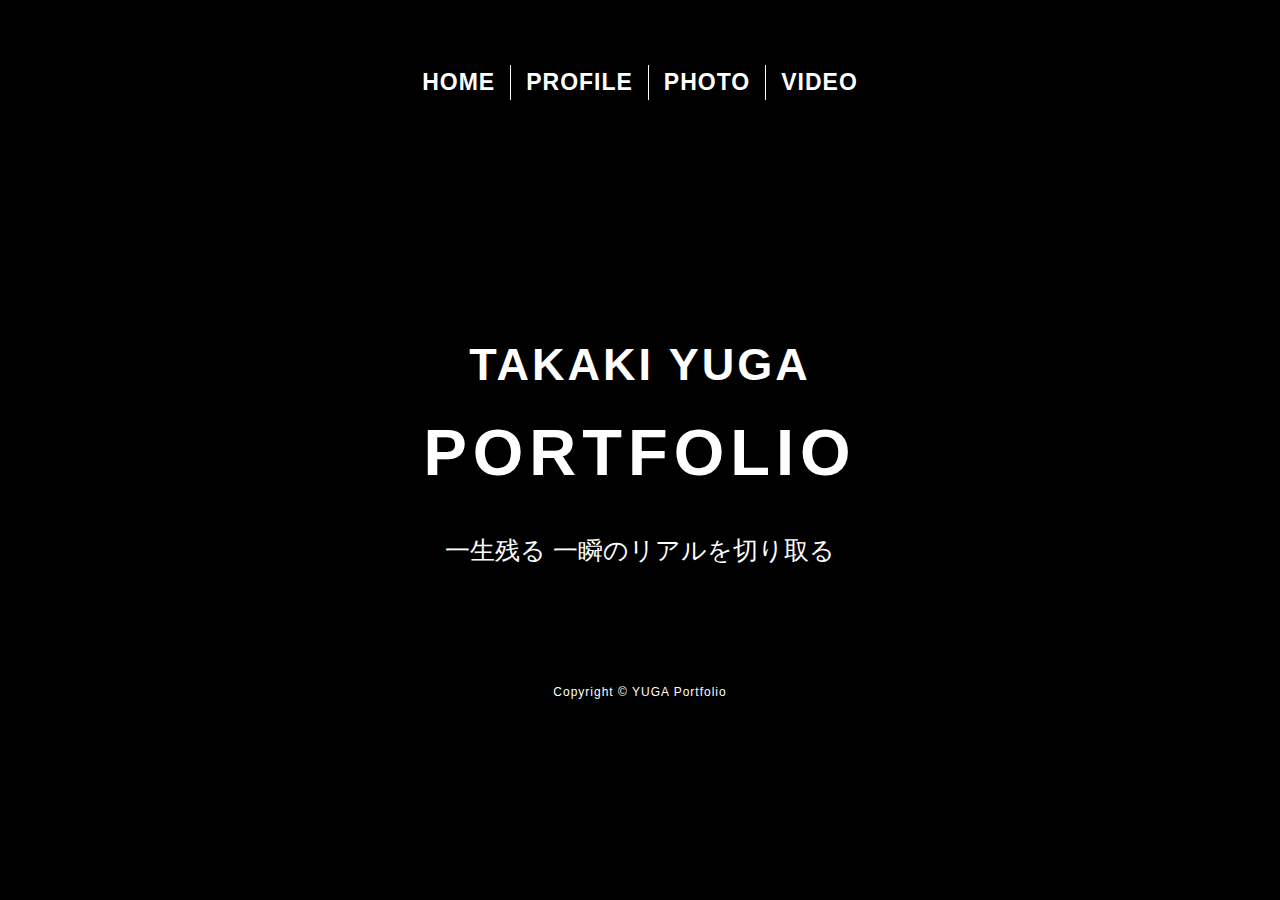
<file: index.html>
<!DOCTYPE html>
<html lang="ja">
  <head>
    <meta charset="UTF-8" />
    <meta name="viewport" content="width=device-width, initial-scale=1.0" />
    <title>Portfolio | HOME</title>
    <link rel="stylesheet" href="style.css" />
  </head>

  <body>
    <header>
      <nav class="nav_list">
        <ul>
          <li class="nav_item"><a href="index.html">HOME</a></li>
          <li class="nav_item"><a href="profile.html">PROFILE</a></li>
          <li class="nav_item"><a href="photo.html">PHOTO</a></li>
          <li class="nav_item"><a href="video.html">VIDEO</a></li>
        </ul>
      </nav>
    </header>
    <main>
      <div class="name">
        <h1>
        <span>TAKAKI YUGA   <br /></span>
          PORTFOLIO <br />
        </h1>
        <p>一生残る 一瞬のリアルを切り取る</p>
      </div>
    </main>
    <footer>
      <p>Copyright © YUGA Portfolio</p>
    </footer>
  </body>
</html>
</file>
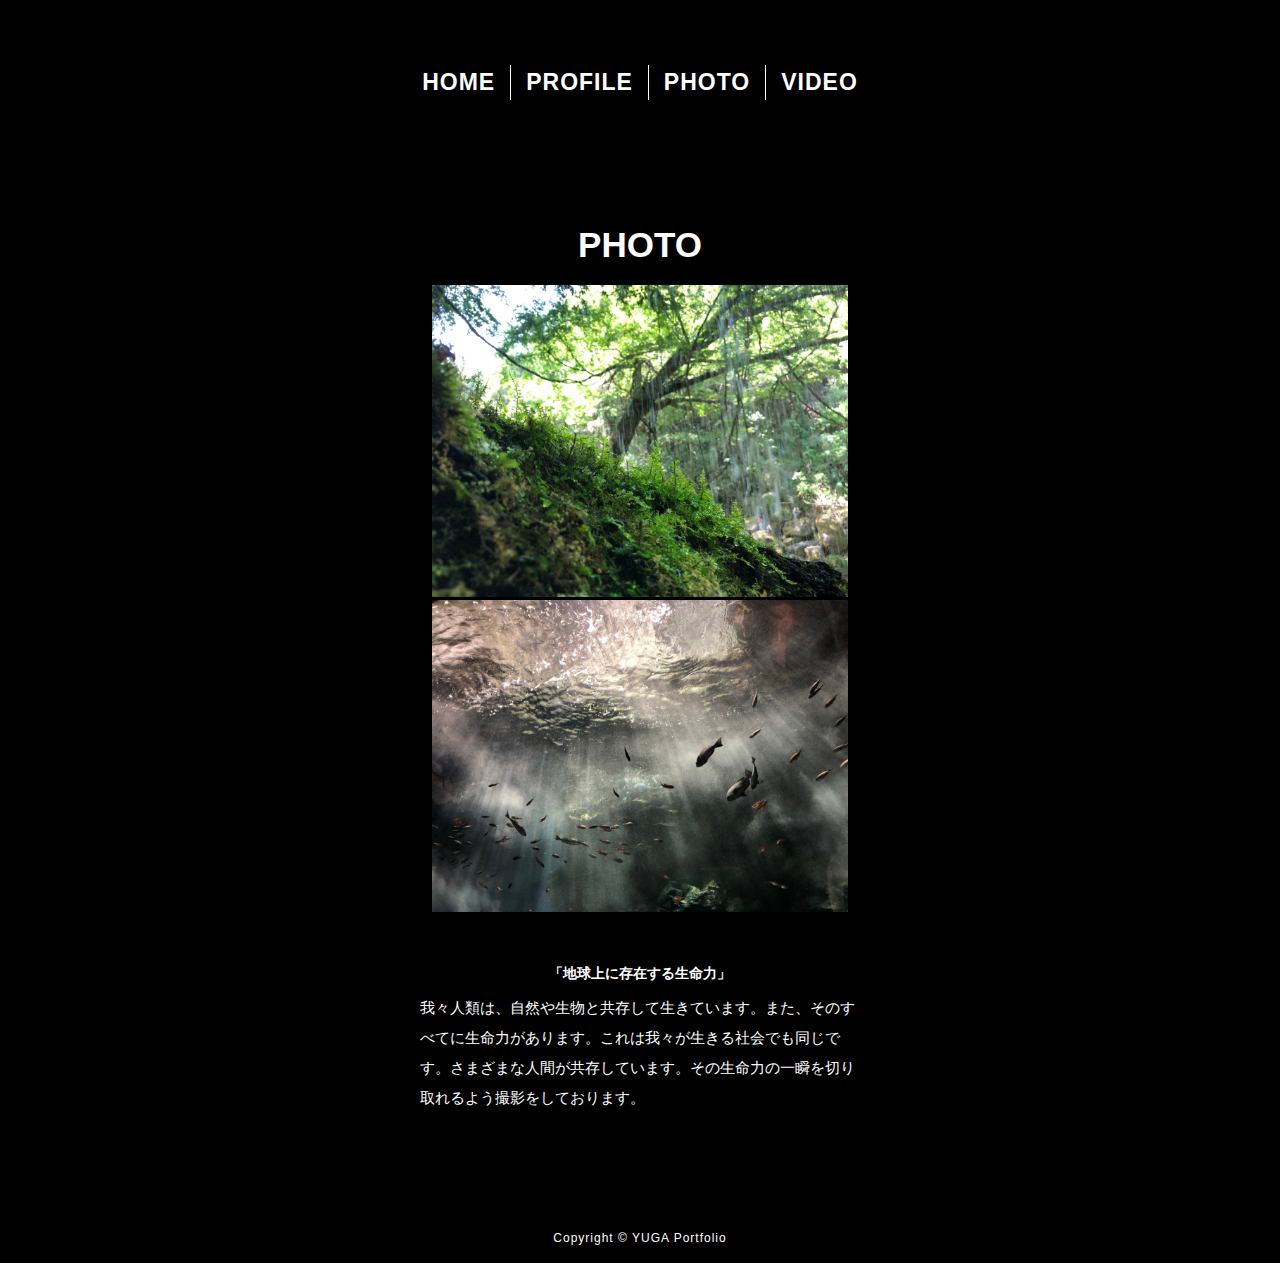
<file: photo.html>
<!DOCTYPE html>
<html lang="ja">
  <head>
    <meta charset="UTF-8" />
    <meta name="viewport" content="width=device-width, initial-scale=1.0" />
    <title>Portfolio | PHOTO</title>
    <link rel="stylesheet" href="style.css" />
  </head>

  <body>
    <header>
      <nav class="nav_list">
        <ul>
          <li class="nav_item"><a href="index.html">HOME</a></li>
          <li class="nav_item"><a href="profile.html">PROFILE</a></li>
          <li class="nav_item"><a href="photo.html">PHOTO</a></li>
          <li class="nav_item"><a href="video.html">VIDEO</a></li>
        </ul>
      </nav>
    </header>
    <section class="photo">
      <h1>PHOTO</h1>
      <img src="photo4.jpg" alt="" />
      <img src="photo5.jpg" alt="" />
      <h2>「地球上に存在する生命力」</h2>
      <p>
        我々人類は、自然や生物と共存して生きています。また、そのすべてに生命力があります。これは我々が生きる社会でも同じです。さまざまな人間が共存しています。その生命力の一瞬を切り取れるよう撮影をしております。
      </p>
    </section>
    <footer>
      <p>Copyright © YUGA Portfolio</p>
    </footer>
  </body>
</html>
</file>
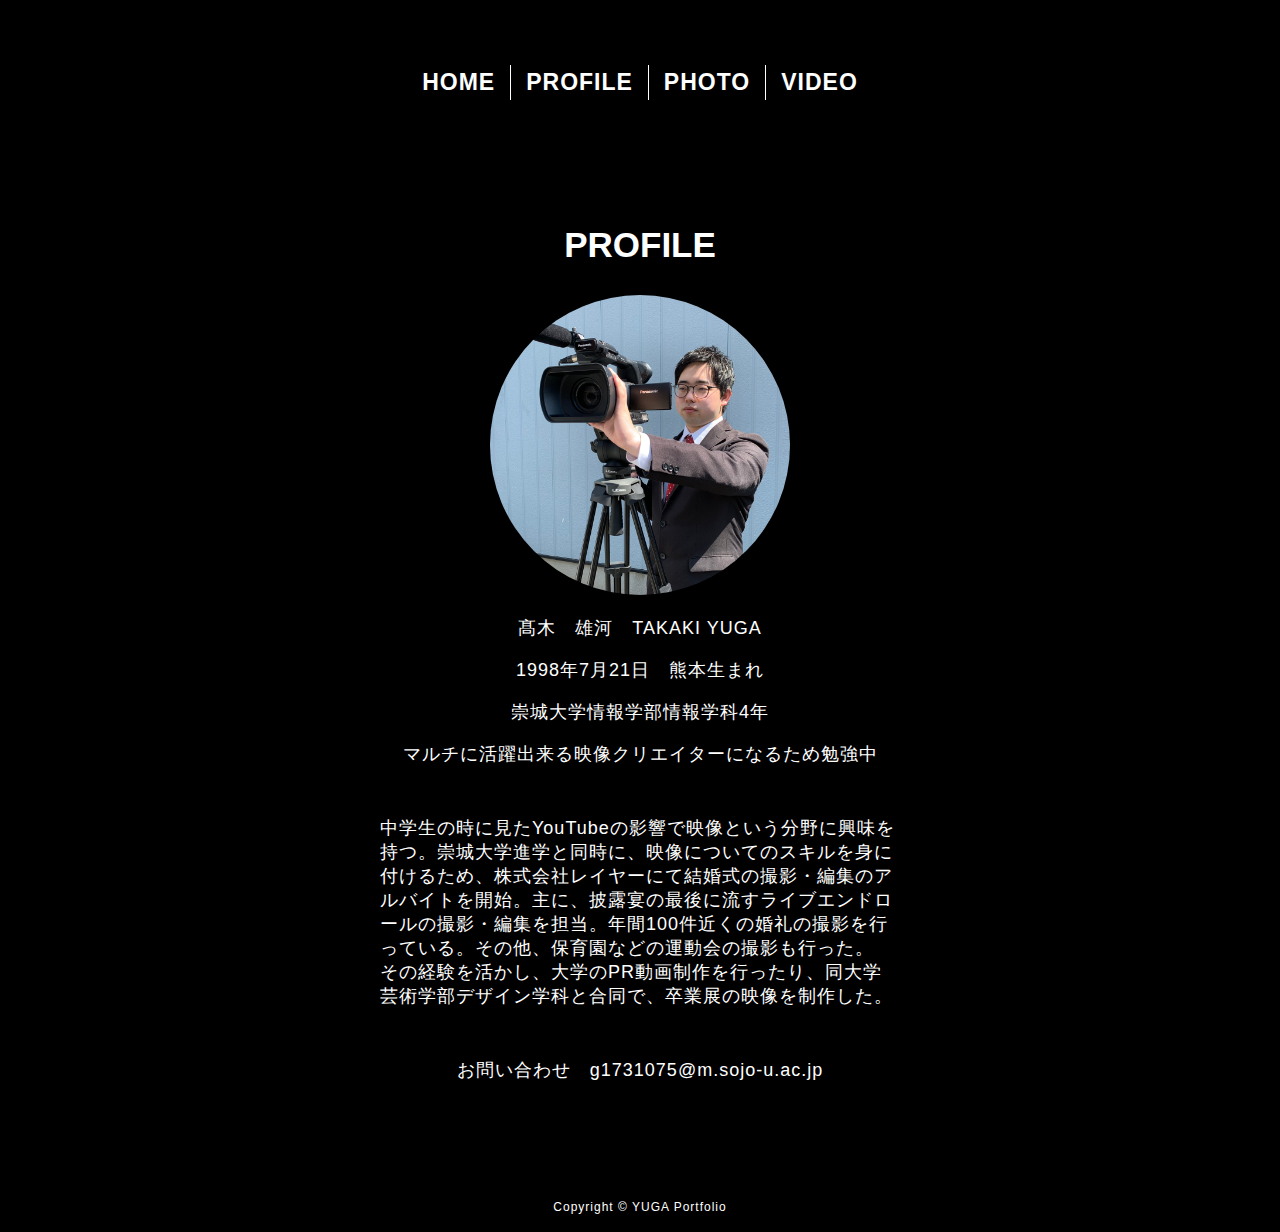
<file: profile.html>
<!DOCTYPE html>
<html lang="ja">
  <head>
    <meta charset="UTF-8" />
    <meta name="viewport" content="width=device-width, initial-scale=1.0" />
    <title>Portfolio | PROFILE</title>
    <link rel="stylesheet" href="style.css" />
  </head>

  <body>
    <header>
      <nav class="nav_list">
        <ul>
          <li class="nav_item"><a href="index.html">HOME</a></li>
          <li class="nav_item"><a href="profile.html">PROFILE</a></li>
          <li class="nav_item"><a href="photo.html">PHOTO</a></li>
          <li class="nav_item"><a href="video.html">VIDEO</a></li>
        </ul>
      </nav>
    </header>
    <section class="profile">
      <h1>PROFILE</h1>
      <img src="image02.jpg" alt="" />
      <p>髙木　雄河　TAKAKI YUGA</p>
      <p>1998年7月21日　熊本生まれ</p>
      <p>崇城大学情報学部情報学科4年</p>
      <p>マルチに活躍出来る映像クリエイターになるため勉強中</p>
      <br />
      <p>
        <span>
          中学生の時に見たYouTubeの影響で映像という分野に興味を持つ。崇城大学進学と同時に、映像についてのスキルを身に付けるため、株式会社レイヤーにて結婚式の撮影・編集のアルバイトを開始。主に、披露宴の最後に流すライブエンドロールの撮影・編集を担当。年間100件近くの婚礼の撮影を行っている。その他、保育園などの運動会の撮影も行った。<br />
          その経験を活かし、大学のPR動画制作を行ったり、同大学芸術学部デザイン学科と合同で、卒業展の映像を制作した。</span
        >
      </p>
      <br />
      <p>お問い合わせ　g1731075@m.sojo-u.ac.jp</p>
    </section>
    <footer>
      <p>Copyright © YUGA Portfolio</p>
    </footer>
  </body>
</html>
</file>
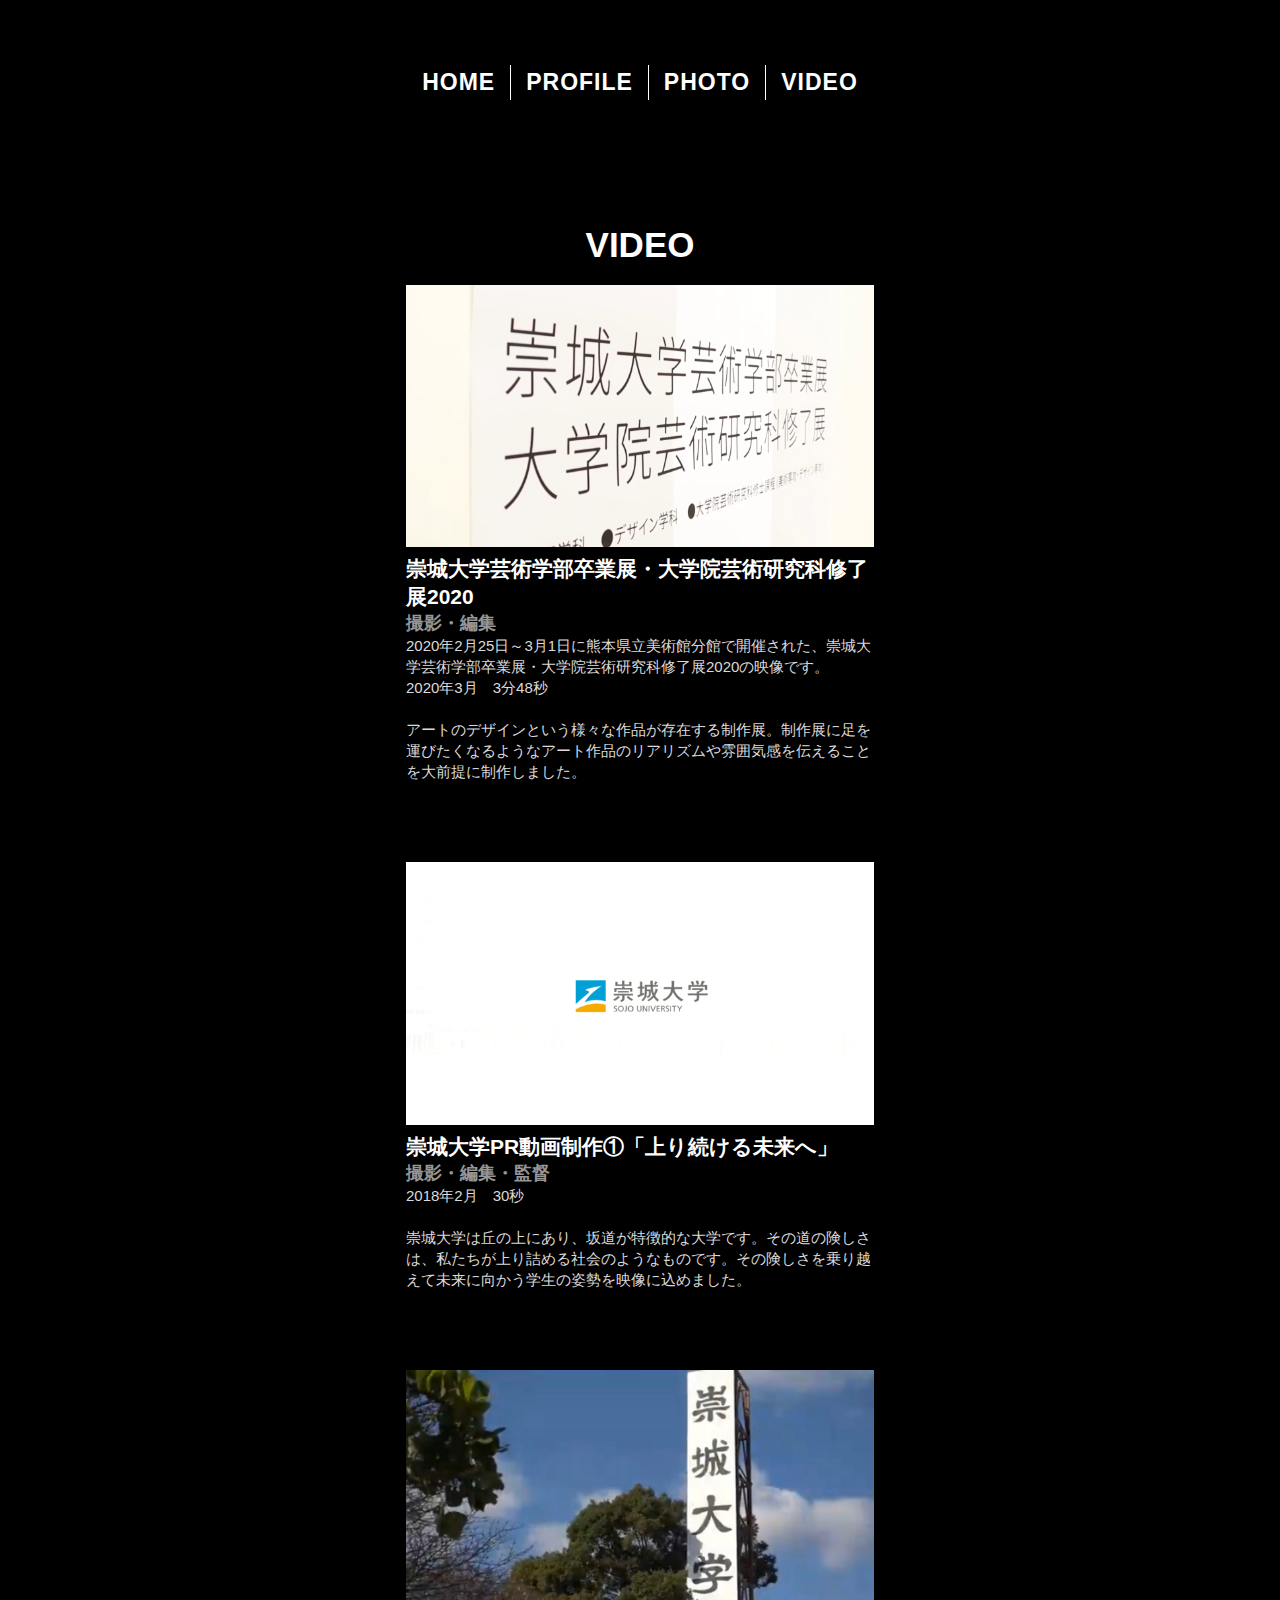
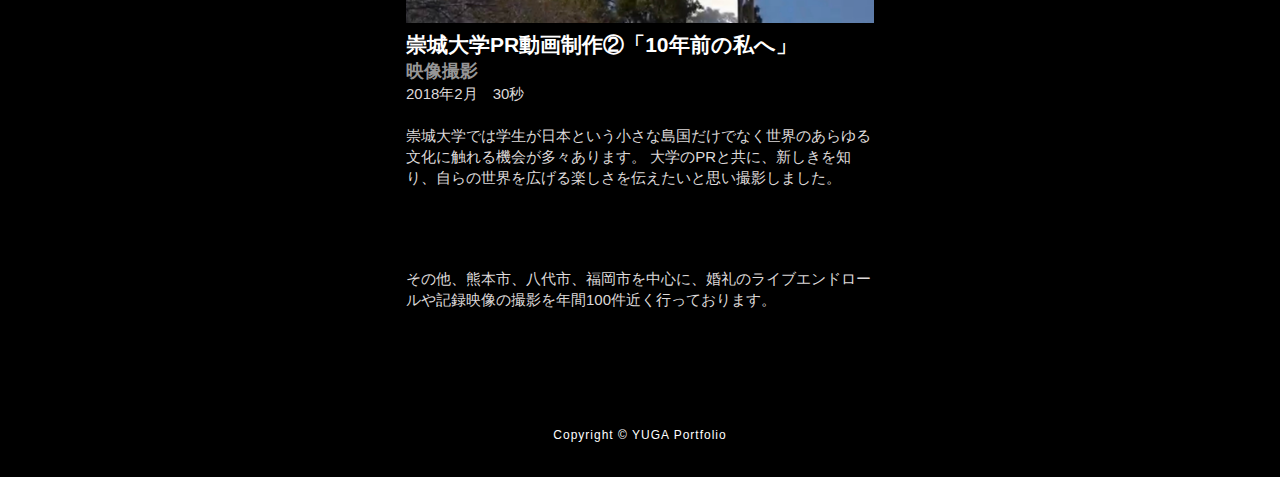
<file: video.html>
<!DOCTYPE html>
<html lang="ja">
  <head>
    <meta charset="UTF-8" />
    <meta name="viewport" content="width=device-width, initial-scale=1.0" />
    <title>Portfolio | VIDEO</title>
    <link rel="stylesheet" href="style.css" />
  </head>

  <body>
    <header>
      <nav class="nav_list">
        <ul>
          <li class="nav_item"><a href="index.html">HOME</a></li>
          <li class="nav_item"><a href="profile.html">PROFILE</a></li>
          <li class="nav_item"><a href="photo.html">PHOTO</a></li>
          <li class="nav_item"><a href="video.html">VIDEO</a></li>
        </ul>
      </nav>
    </header>
    
    <section>
      <h1>VIDEO</h1>
      <div class="video-item">
        <a href="https://youtu.be/jsLEUb7eLTk" target="_blank"
          ><img src="video1.png"
        /></a>
        <h1>崇城大学芸術学部卒業展・大学院芸術研究科修了展2020</h1>
        <p>
          撮影・編集 <br /><span>
            2020年2月25日～3月1日に熊本県立美術館分館で開催された、崇城大学芸術学部卒業展・大学院芸術研究科修了展2020の映像です。<br />
            2020年3月　3分48秒<br />
            <br />
            アートのデザインという様々な作品が存在する制作展。制作展に足を運びたくなるようなアート作品のリアリズムや雰囲気感を伝えることを大前提に制作しました。
          </span>
        </p>
      </div>
      <div class="video-item">
        <a href="https://youtu.be/DyhJPONVJDs" target="_blank"
          ><img src="video2.png"
        /></a>
        <h1>崇城大学PR動画制作①「上り続ける未来へ」</h1>
        <p>
          撮影・編集・監督 <br /><span>
            2018年2月　30秒<br />
            <br />
            崇城大学は丘の上にあり、坂道が特徴的な大学です。その道の険しさは、私たちが上り詰める社会のようなものです。その険しさを乗り越えて未来に向かう学生の姿勢を映像に込めました。
          </span>
        </p>
      </div>
      <div class="video-item">
        <a
          href="https://www.youtube.com/watch?v=xKLlIcW5mqY&feature=youtu.be"
          target="_blank"
          ><img src="video3.jpg"
        /></a>
        <h1>崇城大学PR動画制作②「10年前の私へ」</h1>
        <p>
          映像撮影 <br /><span>
            2018年2月　30秒<br /><br />
            崇城大学では学生が日本という小さな島国だけでなく世界のあらゆる文化に触れる機会が多々あります。
            大学のPRと共に、新しきを知り、自らの世界を広げる楽しさを伝えたいと思い撮影しました。
          </span>
        </p>
      </div>
       <div class="video-item">
        <p><span>その他、熊本市、八代市、福岡市を中心に、婚礼のライブエンドロールや記録映像の撮影を年間100件近く行っております。</span></p>
      </div>
    </section>
    <footer>
      <p>Copyright © YUGA Portfolio</p>　
    </footer>
  </body>
</html>
</file>
<file: style.css>
html {
  font-size: 62.5%;
}
body {
  width: 80%;
  margin: 0 auto;
  padding: 0;
  color: #fff;
  background-color: #000;
  font-size: 1.2rem;
  font-family: "メイリオ", "Hiragino Kaku Gothic Pro", sans-serif;
}
*,
*::before,
*::after {
  box-sizing: border-box;
}

/* header */
header {
  padding: 15px;
  margin: 0 auto;
  display: flex;
  justify-content: center;
}
header ul {
  display: flex;
  list-style: none;
  margin: 50px;
  padding: 0px;
}
.nav_list a {
  text-decoration: none;
  font-size: 2.3rem;
  font-weight: bold;
  color: #fff;
  padding: 0 15px;
  line-height: 35px;
  letter-spacing: 1px;
  transition: 0.4s;
}
.nav_list a:hover {
  opacity: 0.5;
}
header li + li {
  border-left: 1px solid #fff;
}
/* name */
main {
  margin-top: 150px;
}
main .name {
  padding: 0 50px 0;
  text-align: center;
}
main .name h1 {
  font-size: 6.5rem;
  letter-spacing: 6px;
}
main .name h1 span {
  font-size: 4.5rem;
  line-height: 100px;
  letter-spacing: 3px;
}
main .name p {
  font-size: 2.5rem;
  color: #fff;
}
/* footer */
footer {
  width: 100%;
  padding: 6px 0;
  margin-top: 100px;
  color: #fff;
}
footer p {
  text-align: center;
  font-size: 1.2rem;
  letter-spacing: 1px;
}

/* PROFILEのページ */
section {
  width: 520px;
  text-align: center;
  margin: 40px auto 0;
}
section h1 {
  font-size: 3.5rem;
  margin: 0px;
  padding: 20px;
}
.profile img {
  width: 300px;
  height: 300px;
  border-radius: 50%;
  margin-top: 10px;
}
.profile p {
  font-size: 1.8rem;
  letter-spacing: 1px;
}
.profile p span {
  display: block;
  margin: 0 auto;
  text-align: left;
}
/* PHOTOのページ */
.photo img {
  width: 80%;
  height: auto;
}
.photo h2 {
  font-size: 1.4rem;
  margin: 50px auto 0;
}
.photo p {
  width: 440px;
  margin: 10px auto 0;
  line-height: 30px;
  text-align: left;
  font-size: 1.5rem;
}

/* VIDEOのページ */
.video-item {
  width: 90%;
  margin: 0 auto 80px;
}
.video-item img,
.video-item video {
  width: 100%;
  height: auto;
}
.video-item h1 {
  font-size: 2.1rem;
  padding: 5px 0 0 0;
  text-align: left;
}
.video-item p {
  font-size: 1.8rem;
  font-weight: bold;
  text-align: left;
  color: rgb(150, 150, 150);
  margin: 0;
}
.video-item p span {
  font-size: 1.5rem;
  font-weight: normal;
  color: rgb(221, 217, 217);
}
.video-item img:hover {
  opacity: 0.8;
}
/* ########### 425px以下 ########### */
@media (max-width: 425px) {
  header {
    margin-top: 15px;
    padding: 5px;
  }
  header ul {
    margin: 30px;
  }
  .nav_list a {
    font-size: 1.3rem;
    padding: 0 5px;
    line-height: 15px;
  }
  /* HOMEのページ */
  main {
    margin-top: 60px;
  }
  main .name {
    padding: 0 20px 0;
  }
  main .name h1 {
    font-size: 2.2rem;
    letter-spacing: 5px;
    margin-left:15px;
    
  }
  main .name h1 span {
    font-size: 1.7rem;
    line-height: 60px;
    letter-spacing: px;
  }
  main .name p {
    font-size: 1.3rem;
  }
  /* footer */
  footer {
    margin-top: 40px;
  }
  footer p {
    font-size: 0.1rem;
  }

  /* ABOUTのページ */
  section {
    width: 100%;
    margin: 20px auto 0;
  }
  section h1 {
    font-size: 2.5rem;
  }
  .profile img {
    width: 230px;
    height: 140px;
  }
  .profile img {
    width: 190px;
    height: 190px;
  }
  .profile p {
    font-size: 1.5rem;
    letter-spacing: 1px;
  }
  .profile p span {
    width: 250px;
  }
  /* PHOTOのページ */
  .photo img {
    width: 90%;
  }
  .photo p {
    width: 260px;
  }
  /* VIDEOのページ */
  .video-item {
    width: 90%;
    margin: 0 auto 50px;
  }
  .video-item h1 {
    font-size: 1.8rem;
  }
  .video-item p {
    font-size: 1.6rem;
  }
  .video-item p span {
    font-size: 1.2rem;
  }
}

/* ########### 426px以上～589px以下 ########### */
@media (min-width: 426px) and (max-width: 589px) {
  header {
    margin-top: 15px;
    padding: 5px;
  }
  header ul {
    margin: 30px;
  }
  .nav_list a {
    font-size: 1.6rem;
    padding: 0 10px;
    line-height: 20px;
  }
  /* HOMEのページ */
  main {
    margin-top: 100px;
  }
  main .name {
    padding: 0 20px 0;
  }
  main .name h1 {
    font-size: 4rem;
  }
  main .name h1 span {
    font-size: 3rem;
    line-height: 90px;
    letter-spacing: 3px;
  }
  main .name p {
    font-size: 1.8rem;
  }
  /* footer */
  footer p {
    font-size: 1rem;
  }

  /* ABOUTのページ */
  section {
    width: 100%;
    margin: 20px auto 0;
  }
  section h1 {
    font-size: 2.5rem;
  }
  .profile img {
    width: 220px;
    height: 220px;
  }
  .profile p {
    font-size: 1.5rem;
    letter-spacing: 1px;
  }
  .profile p span {
    width: 350px;
  }
  /* PHOTOのページ */
  .photo img {
    width: 80%;
  }
  .photo p {
    width: 330px;
  }
  /* VIDEOのページ */
  .video-item {
    width: 100%;
    margin: 0 auto 50px;
  }
  .video-item h1 {
    font-size: 1.8rem;
  }
  .video-item p {
    font-size: 1.6rem;
  }
  .video-item p span {
    font-size: 1.3rem;
  }
} /* ########### 590px以上～768px以下 ########### */
@media (min-width: 590px) and (max-width: 768px) {
  header {
    margin-top: 15px;
    padding: 5px;
  }
  header ul {
    margin: 50px;
  }
  .nav_list a {
    font-size: 2rem;
    padding: 0 10px;
    line-height: 20px;
  }
  /* HOMEのページ */
  main {
    margin-top: 100px;
  }
  main .name {
    padding: 0 20px 0;
  }
  main .name h1 {
    font-size: 4.8rem;
  }
  main .name h1 span {
    font-size: 3.3rem;
    line-height: 100px;
    letter-spacing: 3px;
  }
  main .name p {
    font-size: 2rem;
  }
  /* footer */
  footer p {
    font-size: 1rem;
  }

  /* ABOUTのページ */
  section {
    width: 85%;
    margin: 20px auto 0;
  }
  section h1 {
    font-size: 2.5rem;
  }
  .profile img {
    width: 250px;
    height: 250px;
    border-radius: 50%;
    margin-top: 10px;
  }
  .profile p span {
    width: 400px;
  }
  /* PHOTOのページ */
  .photo img {
    width: 80%;
  }
  .photo p {
    width: 410px;
  }
  /* VIDEOのページ */
  .video-item {
    width: 100%;
    margin: 0 auto 50px;
  }
  .video-item h1 {
    font-size: 1.8rem;
  }
  .video-item p {
    font-size: 1.6rem;
  }
  .video-item p span {
    font-size: 1.3rem;
  }
}

/* ########### 769px以上～1024px以下 ########### */
@media (min-width: 769px) and (max-width: 1024px) {
  header {
    padding: 5px;
  }
  header ul {
    margin: 100px;
  }
  .nav_list a {
    font-size: 2.2rem;
    padding: 0 10px;
    line-height: 30px;
  }
  /* HOMEのページ */
  main {
    margin-top: 100px;
  }
  main .name {
    padding: 0 20px 0;
  }
  main .name h1 {
    font-size: 5.7rem;
  }
  main .name h1 span {
    font-size: 4rem;
    line-height: 150px;
    letter-spacing: 3px;
  }
  main .name p {
    font-size: 2.2rem;
  }
  /* PROFILEのページ */
  section {
    width: 520px;
    margin: 20px auto 0;
  }
  section h1 {
    font-size: 2.5rem;
  }
  .profile img {
    width: 270px;
    height: 270px;
  }
  /* PHOTOのページ */
  .photo img {
    width: 80%;
  }
  /* VIDEOのページ */
  .video-item {
    width: 80%;
    margin: 0 auto 60px;
  }
  .video-item h1 {
    font-size: 2.5rem;
  }
  .video-item p {
    font-size: 2rem;
  }
  .video-item p span {
    font-size: 1.6rem;
  }
}
</file>
